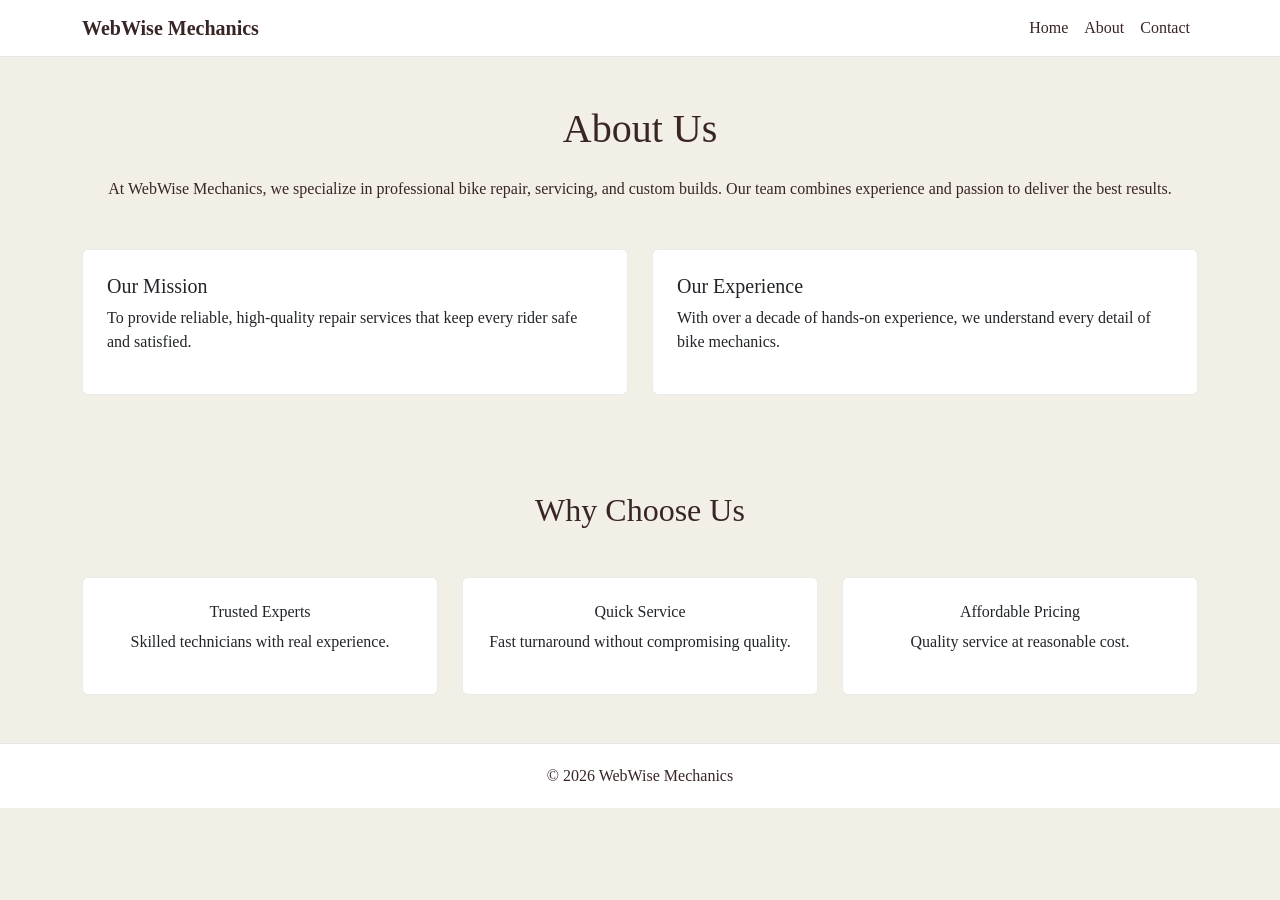
<file: about.html>
<!DOCTYPE html>
<html lang="en">
<head>
<meta charset="UTF-8">
<meta name="viewport" content="width=device-width, initial-scale=1.0">

<title>About - WebWise Mechanics</title>

<link href="https://cdn.jsdelivr.net/npm/bootstrap@5.3.3/dist/css/bootstrap.min.css" rel="stylesheet">
<link rel="stylesheet" href="css/styles.css">
</head>

<body>

<!-- NAVBAR -->
<nav class="navbar navbar-expand-lg">
  <div class="container">
    <a class="navbar-brand fw-bold" href="index.html">WebWise Mechanics</a>

    <button class="navbar-toggler" data-bs-toggle="collapse" data-bs-target="#nav">
      <span class="navbar-toggler-icon"></span>
    </button>

    <div class="collapse navbar-collapse" id="nav">
      <ul class="navbar-nav ms-auto">
        <li><a class="nav-link" href="index.html">Home</a></li>
        <li><a class="nav-link active" href="about.html">About</a></li>
        <li><a class="nav-link" href="contact.html">Contact</a></li>
      </ul>
    </div>
  </div>
</nav>

<!-- ABOUT -->
<section class="container py-5">
  <h1 class="text-center mb-4">About Us</h1>

  <p class="text-center mb-5">
    At WebWise Mechanics, we specialize in professional bike repair, servicing, and custom builds. 
    Our team combines experience and passion to deliver the best results.
  </p>

  <div class="row g-4">

    <div class="col-md-6">
      <div class="card p-4">
        <h5>Our Mission</h5>
        <p>
          To provide reliable, high-quality repair services that keep every rider safe and satisfied.
        </p>
      </div>
    </div>

    <div class="col-md-6">
      <div class="card p-4">
        <h5>Our Experience</h5>
        <p>
          With over a decade of hands-on experience, we understand every detail of bike mechanics.
        </p>
      </div>
    </div>

  </div>
</section>

<!-- EXTRA SECTION -->
<section class="container py-5">
  <h2 class="text-center mb-5">Why Choose Us</h2>

  <div class="row g-4 text-center">

    <div class="col-md-4">
      <div class="card p-4">
        <h6>Trusted Experts</h6>
        <p>Skilled technicians with real experience.</p>
      </div>
    </div>

    <div class="col-md-4">
      <div class="card p-4">
        <h6>Quick Service</h6>
        <p>Fast turnaround without compromising quality.</p>
      </div>
    </div>

    <div class="col-md-4">
      <div class="card p-4">
        <h6>Affordable Pricing</h6>
        <p>Quality service at reasonable cost.</p>
      </div>
    </div>

  </div>
</section>

<!-- FOOTER -->
<footer>
  © 2026 WebWise Mechanics
</footer>

<script src="https://cdn.jsdelivr.net/npm/bootstrap@5.3.3/dist/js/bootstrap.bundle.min.js"></script>
</body>
</html>
</file>
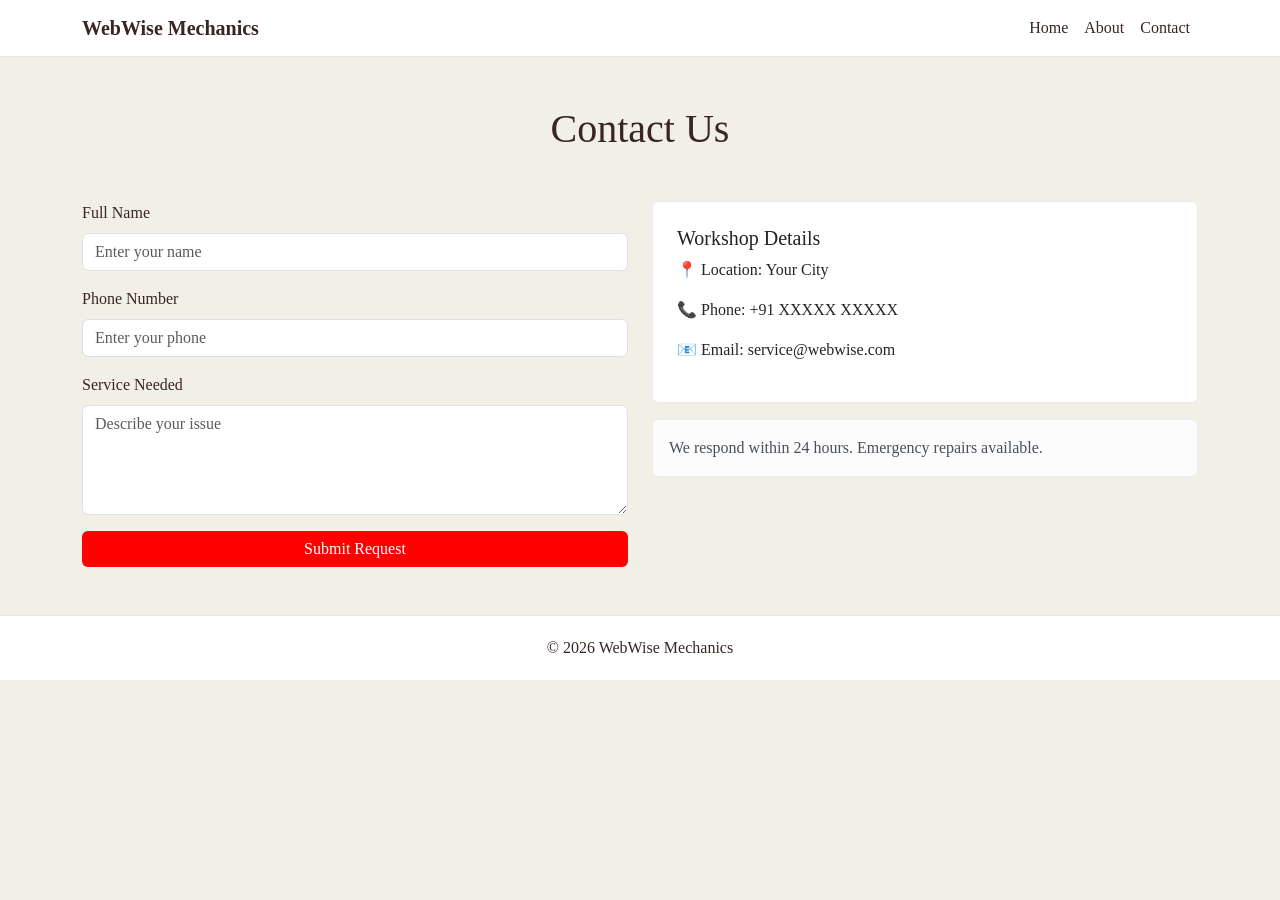
<file: contact.html>
<!DOCTYPE html>
<html lang="en">
<head>
<meta charset="UTF-8">
<meta name="viewport" content="width=device-width, initial-scale=1.0">

<title>Contact - WebWise Mechanics</title>

<link href="https://cdn.jsdelivr.net/npm/bootstrap@5.3.3/dist/css/bootstrap.min.css" rel="stylesheet">
<link rel="stylesheet" href="css/styles.css">
</head>

<body>

<!-- NAVBAR -->
<nav class="navbar navbar-expand-lg">
  <div class="container">
    <a class="navbar-brand fw-bold" href="index.html">WebWise Mechanics</a>

    <button class="navbar-toggler" data-bs-toggle="collapse" data-bs-target="#nav">
      <span class="navbar-toggler-icon"></span>
    </button>

    <div class="collapse navbar-collapse" id="nav">
      <ul class="navbar-nav ms-auto">
        <li><a class="nav-link" href="index.html">Home</a></li>
        <li><a class="nav-link" href="about.html">About</a></li>
        <li><a class="nav-link active" href="contact.html">Contact</a></li>
      </ul>
    </div>
  </div>
</nav>

<!-- CONTACT -->
<section class="container py-5">
  <h1 class="text-center mb-5">Contact Us</h1>

  <div class="row g-4">

    <!-- FORM -->
    <div class="col-lg-6">
      <form>

        <div class="mb-3">
          <label class="form-label">Full Name</label>
          <input type="text" class="form-control" placeholder="Enter your name">
        </div>

        <div class="mb-3">
          <label class="form-label">Phone Number</label>
          <input type="text" class="form-control" placeholder="Enter your phone">
        </div>

        <div class="mb-3">
          <label class="form-label">Service Needed</label>
          <textarea class="form-control" rows="4" placeholder="Describe your issue"></textarea>
        </div>

        <button type="submit" class="btn btn-primary w-100">Submit Request</button>

      </form>
    </div>

    <!-- INFO -->
    <div class="col-lg-6">
      <div class="card p-4 mb-3">
        <h5>Workshop Details</h5>
        <p>📍 Location: Your City</p>
        <p>📞 Phone: +91 XXXXX XXXXX</p>
        <p>📧 Email: service@webwise.com</p>
      </div>

      <div class="alert alert-light">
        We respond within 24 hours. Emergency repairs available.
      </div>
    </div>

  </div>
</section>

<!-- FOOTER -->
<footer>
  © 2026 WebWise Mechanics
</footer>

<script src="https://cdn.jsdelivr.net/npm/bootstrap@5.3.3/dist/js/bootstrap.bundle.min.js"></script>
</body>
</html>
</file>
<file: css/styles.css>
/* GLOBAL */
body {
  font-family: Georgia, serif;
  background: #F1EFE6;
  color: #3A2525;
}

/* NAVBAR */
.navbar {
  background: #ffffff;
  border-bottom: 1px solid rgba(0,0,0,0.1);
}

.nav-link, .navbar-brand {
  color: #3A2525 !important;
}

.nav-link:hover {
  color: #FF0000 !important;
}

.navbar-toggler-icon {
  filter: invert(1);
}

/* HERO */
.hero {
  min-height: 90vh;
  display: flex;
  align-items: center;
}

.hero h1 {
  font-size: clamp(2.5rem, 7vw, 5rem);
}

/* BUTTON */
.btn-primary {
  background: #FF0000;
  border: none;
}

.btn-primary:hover {
  background: #9E2A3A;
}

/* SECTION */
section {
  padding: 80px 0;
}

/* CARDS */
.card {
  background: #ffffff;
  border: 1px solid rgba(0,0,0,0.08);
  transition: 0.3s;
}

.card:hover {
  transform: translateY(-6px);
}

/* CLIENT LOGOS */
.client-logo {
  max-height: 60px;
  object-fit: contain;
  opacity: 0.8;
  transition: 0.3s;
}

.client-logo:hover {
  opacity: 1;
  transform: scale(1.1);
}

/* TESTIMONIAL */
.testimonial {
  background: #fff;
  border-left: 4px solid #FF0000;
  padding: 20px;
}

/* FOOTER */
footer {
  background: #ffffff;
  border-top: 1px solid rgba(0,0,0,0.1);
  text-align: center;
  padding: 20px;
}
</file>
